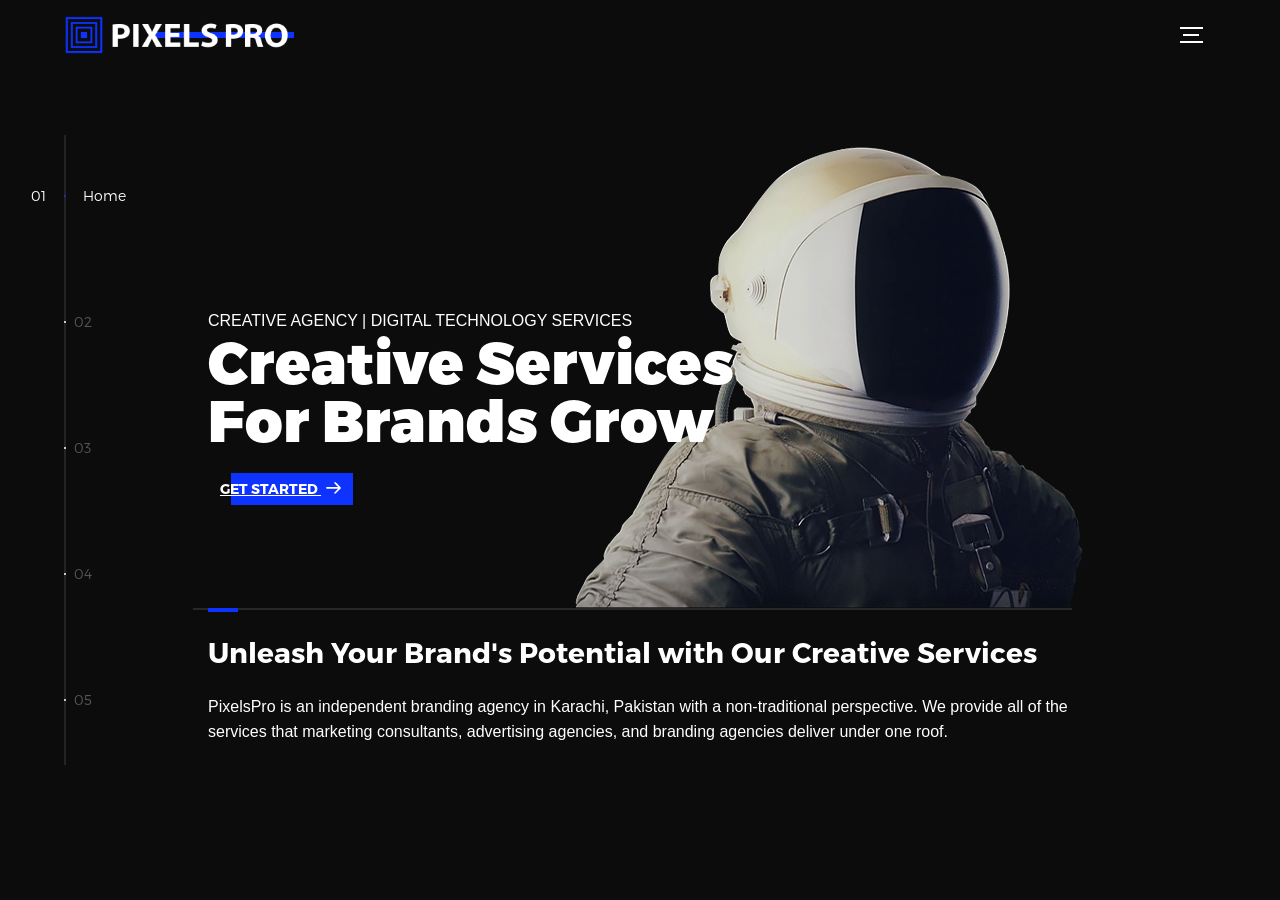
<file: index.html>
<!DOCTYPE html>
<html lang="en">
<head>
  <title>PixelsPro | Creative Agency | Digital Technology Services</title>
  <meta charset="utf-8">
  <meta name="viewport" content="width=device-width, initial-scale=1">
  <meta http-equiv="X-UA-Compatible" content="IE=edge">
  <meta name="description" content="PixelsPro is an independent branding agency in Karachi, Pakistan with a non-traditional perspective. We provide all of the services that marketing consultants, advertising agencies, and branding agencies deliver under one roof.">
  <meta name="keywords" content="software engineers, software company, business software, application development, software developer, web design software, top software companies, marketing, digital marketing, social media marketing, marketing strategy, what is digital marketing, social marketing, marketing agency, seo">
  <meta name="author" content="PixelsPro">
  <link rel="stylesheet" href="assets/css/main.css">
  <link rel="stylesheet" href="assets/css/style.css">

  <meta property="og:site_name" content="PixelsPro">
  <meta property="og:title" content="PixelsPro | Creative Agency | Digital Technology Services" />
  <meta property="og:description" content="PixelsPro is an independent branding agency in Karachi, Pakistan with a non-traditional perspective. We provide all of the services that marketing consultants, advertising agencies, and branding agencies deliver under one roof." />
  <meta property="og:image" itemprop="image" content="https://pixelspro.online//img/PixelsPrologo.png" />
  <meta property="og:type" content="Creative Agency" />
  <meta property="og:url" content="https://pixelspro.online/" />
  <meta name="twitter:card" content="summary_large_image">

  
  <link href="assets/img/favicon.ico" rel="icon" sizes="16x16">
  <link rel="stylesheet" href="https://cdnjs.cloudflare.com/ajax/libs/font-awesome/4.7.0/css/font-awesome.min.css">
</head>
<body>

<!-- notification for small viewports and landscape oriented smartphones -->
<div class="device-notification">
  <a class="device-notification--logo" href="#0">
    <img src="assets/img/logo.png" class="logoimg" alt="PixelsPro">
    <!-- <p>PixelsPro</p> -->
  </a>
  <p class="device-notification--message">PixelsPro has so much to offer that we must request you orient your device to portrait or find a larger screen. You won't be disappointed.</p>
</div>

<div class="perspective effect-rotate-left">
  <div class="container"><div class="outer-nav--return"></div>
    <div id="viewport" class="l-viewport">
      <div class="l-wrapper">
        <header class="header">
          <a class="header--logo" href="https://pixelspro.online/">
            <img src="assets/img/logo.png" class="logoimg" alt="PixelsPro">
            <!-- <p>PixelsPro</p> -->
          </a>
          <!-- <button class="header--cta cta">Hire Us</button> -->
          <div class="header--nav-toggle">
            <span></span>
          </div>
        </header>
        <nav class="l-side-nav">
          <ul class="side-nav">
            <li class="is-active"><span>Home</span></li>
            <li><span>Services</span></li>
            <li><span>Projects</span></li>
            <li><span>Values</span></li>
            <li><span>Contact</span></li>
          </ul>
        </nav>
        <ul class="l-main-content main-content">
          <li class="l-section section section--is-active">
            <div class="intro">
              <div class="intro--banner">
                <h1><span class="main-subheading">CREATIVE AGENCY | DIGITAL TECHNOLOGY SERVICES</span> <br>Creative Services<br> For Brands Grow</h1>
                
                <button class="cta"><a href="https://wa.me/923023651442/?text=Hi PixelsPro, I'm interested in your services. Can we chat?" target="_blank" style="color: #fff;">Get Started
                  <svg version="1.1" id="Layer_1" xmlns="http://www.w3.org/2000/svg" xmlns:xlink="http://www.w3.org/1999/xlink" x="0px" y="0px" viewBox="0 0 150 118" style="enable-background:new 0 0 150 118;" xml:space="preserve">
                  <g transform="translate(0.000000,118.000000) scale(0.100000,-0.100000)">
                    <path d="M870,1167c-34-17-55-57-46-90c3-15,81-100,194-211l187-185l-565-1c-431,0-571-3-590-13c-55-28-64-94-18-137c21-20,33-20,597-20h575l-192-193C800,103,794,94,849,39c20-20,39-29,61-29c28,0,63,30,298,262c147,144,272,271,279,282c30,51,23,60-219,304C947,1180,926,1196,870,1167z"/>
                  </g>
                  </svg>
                  <span class="btn-background"></span></a>
                </button>
                
                <img src="assets/img/introduction-visual.png" alt="Welcome">
              </div>
              <div class="intro--options">
                <h1>Unleash Your Brand's Potential with Our Creative Services</h1>
                <p>PixelsPro is an independent branding agency in Karachi, Pakistan with a non-traditional perspective. We provide all of the services that marketing consultants, advertising agencies, and branding agencies deliver under one roof.

                </p>
              </div>
            </div>
          </li>
          <li class="l-section section">
            <div class="work">
              <h2>Our Creative Services</h2>
              <!-- <p>We offer a wide variety of software solutions and other <br>creative services that are in line with industry standards.</p> -->
              <div class="work--lockup">
                <ul class="slider">
                  <li class="slider--item slider--item-left">
                    <a href="https://wa.me/923023651442/?text=Hi PixelsPro, I'm interested in your services. Can we chat?" target="_blank">
                      <div class="slider--item-image">
                        <img src="assets/img/graphics.png" alt="Graphics & Digital Design">
                      </div>
                      <p class="slider--item-title">Graphics & Digital Design</p>
                      <p class="slider--item-description">People Believe What They See, a Good Design Means a Good Reputation among Your Customers Get the High-Quality and attractive Graphics Work Done now.</p>
                    </a>
                  </li>
                  <li class="slider--item slider--item-center">
                    <a href="https://wa.me/923023651442/?text=Hi PixelsPro, I'm interested in your services. Can we chat?" target="_blank">
                      <div class="slider--item-image">
                        <img src="assets/img/web-design.png" alt="Web Solutions & Design">
                      </div>
                      <p class="slider--item-title">Web Solutions & Design</p>
                      <p class="slider--item-description">We provide Reasonable Bug Free Save & Secure website designing services for small and medium enterprises.</p>
                    </a>
                  </li>
                  <li class="slider--item slider--item-right">
                    <a href="https://wa.me/923023651442/?text=Hi PixelsPro, I'm interested in your services. Can we chat?" target="_blank">
                      <div class="slider--item-image">
                        <img src="assets/img/web-development.png" alt="Ecommerce Website">
                      </div>
                      <p class="slider--item-title">Ecommerce Website</p>
                      <p class="slider--item-description">We can develop custom websites exactly as you want! Our Custom Ecommerce Website service helps you to boost your business growth.</p>
                    </a>
                  </li>
                  <li class="slider--item slider--item">
                    <a href="https://wa.me/923023651442/?text=Hi PixelsPro, I'm interested in your services. Can we chat?" target="_blank">
                      <div class="slider--item-image">
                        <img src="assets/img/social-media.png" alt="Social Media & Branding">
                      </div>
                      <p class="slider--item-title">Social Media & Branding</p>
                      <p class="slider--item-description">We Provide High Value Social Media & Branding Services in All platforms of the social media marketing. Our Service Is Proven to Boost Your Business Growth.</p>
                    </a>
                  </li>
                </ul>
                <div class="slider--prev">
                  <svg version="1.1" id="Layer_1" xmlns="http://www.w3.org/2000/svg" xmlns:xlink="http://www.w3.org/1999/xlink" x="0px" y="0px"
                  viewBox="0 0 150 118" style="enable-background:new 0 0 150 118;" xml:space="preserve">
                  <g transform="translate(0.000000,118.000000) scale(0.100000,-0.100000)">
                    <path d="M561,1169C525,1155,10,640,3,612c-3-13,1-36,8-52c8-15,134-145,281-289C527,41,562,10,590,10c22,0,41,9,61,29
                    c55,55,49,64-163,278L296,510h575c564,0,576,0,597,20c46,43,37,109-18,137c-19,10-159,13-590,13l-565,1l182,180
                    c101,99,187,188,193,199c16,30,12,57-12,84C631,1174,595,1183,561,1169z"/>
                  </g>
                  </svg>
                </div>
                <div class="slider--next">
                  <svg version="1.1" id="Layer_1" xmlns="http://www.w3.org/2000/svg" xmlns:xlink="http://www.w3.org/1999/xlink" x="0px" y="0px" viewBox="0 0 150 118" style="enable-background:new 0 0 150 118;" xml:space="preserve">
                  <g transform="translate(0.000000,118.000000) scale(0.100000,-0.100000)">
                    <path d="M870,1167c-34-17-55-57-46-90c3-15,81-100,194-211l187-185l-565-1c-431,0-571-3-590-13c-55-28-64-94-18-137c21-20,33-20,597-20h575l-192-193C800,103,794,94,849,39c20-20,39-29,61-29c28,0,63,30,298,262c147,144,272,271,279,282c30,51,23,60-219,304C947,1180,926,1196,870,1167z"/>
                  </g>
                  </svg>
                </div>
              </div>
            </div>
          </li>
          
          <li class="l-section section">
            <div class="projects">
              <h1>Our Projects</h1>
              
            </div>
          </li>
          <li class="l-section section">
            <div class="about">
              <div class="about--banner">
                <h2>We Focus <br>On Results</h2>
                <p>For us, it’s all about what adds value for you and your business. <br>Above all, we want our words to work for you.</p>
                <ul style="margin-bottom: 18px;">
                  <li>High customer satisfaction</li>
                  <li>Quality project delivery</li>
                  <li>Transparent development process</li>
                  <li>Daily status update</li>
                </ul>
                

                <a href="https://wa.me/923023651442/?text=Hi PixelsPro, I'm interested in your services. Can we chat?" target="_blank" style="color: #fff;">Get Started
                  <span>
                    <svg version="1.1" id="Layer_1" xmlns="http://www.w3.org/2000/svg" xmlns:xlink="http://www.w3.org/1999/xlink" x="0px" y="0px" viewBox="0 0 150 118" style="enable-background:new 0 0 150 118;" xml:space="preserve">
                    <g transform="translate(0.000000,118.000000) scale(0.100000,-0.100000)">
                      <path d="M870,1167c-34-17-55-57-46-90c3-15,81-100,194-211l187-185l-565-1c-431,0-571-3-590-13c-55-28-64-94-18-137c21-20,33-20,597-20h575l-192-193C800,103,794,94,849,39c20-20,39-29,61-29c28,0,63,30,298,262c147,144,272,271,279,282c30,51,23,60-219,304C947,1180,926,1196,870,1167z"/>
                    </g>
                    </svg>
                  </span>
                </a>
                <img src="assets/img/about-visual.png" alt="About Us">
              </div>
              <div class="about--options">
                <a href="#0" class="mobiledis">
                  <h3>Subscribers</h3>
                </a>
                <a href="#0">
                  <h3>Done Projects</h3>
                </a>
                <a href="#0">
                  <h3>Happy Clients</h3>
                </a>
              </div>
            </div>
          </li>
          <li class="l-section section">
            <div class="hire">
              <form class="work-request">
                <h1 class="contactheading">Get in touch today to discover what we can do for you.</h1>
                <h1>Karachi, Pakistan</h1>
                <h1><a href="mailto:into.pixelspro@gmail.com">into.pixelspro@gmail.com</a></h1>
                <h1><a href="https://wa.me/923023651442/?text=Hi PixelsPro, I'm interested in your services. Can we chat?" target="_blank" style="color: #fff;">+92 302 3651442</a></h1>
                <a href="https://www.linkedin.com/company/pixelspro-online" target="_blank" class="linkedinbtn"><i class="fa fa-linkedin-square"></i><span>Connect on LinkedIn</span></a>
                <a href="https://wa.me/923023651442/?text=Hi PixelsPro, I'm interested in your services. Can we chat?" target="_blank" class="whatsappbtn"><i class="fa fa-whatsapp"></i><span>Chat on WhatsApp</span></a>
                
                <!-- <a class="contactbtn" href="https://wa.me/923023651442/?text=Hi PixelsPro, I'm interested in your services. Can we chat?" target="_blank" style="color: #fff;">Contact Us</a> -->
              </form>
              
            </div>
          </li>
        </ul>
      </div>
    </div>
  </div>
  <ul class="outer-nav">
    <li class="is-active">Home</li>
    <li>Services</li>
    <li>Projects</li>
    <li>Values</li>
    <li>Contact</li>
  </ul>
</div>

<script src="https://ajax.googleapis.com/ajax/libs/jquery/2.2.4/jquery.min.js"></script>
<script>window.jQuery || document.write('<script src="assets/js/vendor/jquery-2.2.4.min.js"><\/script>')</script>
<script src="assets/js/functions-min.js"></script>
</body>
</html>
</file>
<file: assets/css/main.css>
@font-face{font-family:'Montserrat';src:url("fonts/Montserrat-Black.eot");src:local("☺"),url("fonts/Montserrat-Black.woff") format("woff"),url("fonts/Montserrat-Black.ttf") format("truetype"),url("fonts/Montserrat-Black.svg") format("svg");font-weight:900;font-style:normal}@font-face{font-family:'Montserrat';src:url("fonts/Montserrat-Bold.eot");src:local("☺"),url("fonts/Montserrat-Bold.woff") format("woff"),url("fonts/Montserrat-Bold.ttf") format("truetype"),url("fonts/Montserrat-Bold.svg") format("svg");font-weight:700;font-style:normal}@font-face{font-family:'Montserrat';src:url("fonts/Montserrat-Regular.eot");src:local("☺"),url("fonts/Montserrat-Regular.woff") format("woff"),url("fonts/Montserrat-Regular.ttf") format("truetype"),url("fonts/Montserrat-Regular.svg") format("svg");font-weight:400;font-style:normal}@font-face{font-family:'Montserrat';src:url("fonts/Montserrat-Light.eot");src:local("☺"),url("fonts/Montserrat-Light.woff") format("woff"),url("fonts/Montserrat-Light.ttf") format("truetype"),url("fonts/Montserrat-Light.svg") format("svg");font-weight:300;font-style:normal}/*! normalize.css v3.0.2 | MIT License | git.io/normalize */html{font-family:sans-serif;-ms-text-size-adjust:100%;-webkit-text-size-adjust:100%}body{margin:0}article,aside,details,figcaption,figure,footer,header,hgroup,main,menu,nav,section,summary{display:block}audio,canvas,progress,video{display:inline-block;vertical-align:baseline}audio:not([controls]){display:none;height:0}[hidden],template{display:none}a{background-color:transparent}a:active,a:hover{outline:0}abbr[title]{border-bottom:1px dotted}b,strong{font-weight:bold}dfn{font-style:italic}h1{font-size:2em;margin:0.67em 0}mark{background:#ff0;color:#000}small{font-size:80%}sub,sup{font-size:75%;line-height:0;position:relative;vertical-align:baseline}sup{top:-0.5em}sub{bottom:-0.25em}img{border:0}svg:not(:root){overflow:hidden}figure{margin:1em 40px}hr{box-sizing:content-box;height:0}pre{overflow:auto}code,kbd,pre,samp{font-family:monospace, monospace;font-size:1em}button,input,optgroup,select,textarea{color:inherit;font:inherit;margin:0}button{overflow:visible}button,select{text-transform:none}button,html input[type="button"],input[type="reset"],input[type="submit"]{-webkit-appearance:button;cursor:pointer}button[disabled],html input[disabled]{cursor:default}button::-moz-focus-inner,input::-moz-focus-inner{border:0;padding:0}input{line-height:normal}input[type="checkbox"],input[type="radio"]{box-sizing:border-box;padding:0}input[type="number"]::-webkit-inner-spin-button,input[type="number"]::-webkit-outer-spin-button{height:auto}input[type="search"]{-webkit-appearance:textfield;box-sizing:content-box}input[type="search"]::-webkit-search-cancel-button,input[type="search"]::-webkit-search-decoration{-webkit-appearance:none}fieldset{border:1px solid #c0c0c0;margin:0 2px;padding:0.35em 0.625em 0.75em}legend{border:0;padding:0}textarea{overflow:auto}optgroup{font-weight:bold}table{border-collapse:collapse;border-spacing:0}td,th{padding:0}::-moz-selection{background:#FFF498}::selection{background:#FFF498}::-moz-selection{background:#FFF498}img::-moz-selection{background:transparent}img::selection{background:transparent}img::-moz-selection{background:transparent}body{-webkit-tap-highlight-color:#FFF498}body{background-color:#0c0c0c;font-size:14px;line-height:1.6;font-family:"Montserrat",sans-serif;color:#fff;-webkit-font-smoothing:antialiased;-webkit-text-size-adjust:100%}.l-viewport{position:relative;width:100%;height:100vh;box-shadow:0 0 45px 5px rgba(0,0,0,0.85);overflow:hidden}.l-wrapper{position:relative;width:1440px;max-width:90%;height:100%;margin:0 auto}.l-side-nav{position:absolute;left:0;display:-webkit-box;display:-webkit-flex;display:-ms-flexbox;display:flex;height:100%;-webkit-box-align:center;-webkit-align-items:center;-ms-flex-align:center;align-items:center}.l-side-nav::before{content:"";position:absolute;top:50%;left:0;-webkit-transform:translateY(-50%);transform:translateY(-50%);width:2px;height:70%;max-height:750px;background-color:#555;opacity:.35;z-index:10}@media (max-width: 1180px){.l-side-nav{display:none}}.l-main-content{position:relative;width:100%;height:100%;margin:0;padding:0;list-style:none}.l-section{position:absolute;width:100%;height:100%}.device-notification{display:none;position:fixed;top:0;left:0;width:100%;height:100%;-webkit-box-orient:vertical;-webkit-box-direction:normal;-webkit-flex-direction:column;-ms-flex-direction:column;flex-direction:column;-webkit-box-align:center;-webkit-align-items:center;-ms-flex-align:center;-ms-grid-row-align:center;align-items:center;-webkit-box-pack:center;-webkit-justify-content:center;-ms-flex-pack:center;justify-content:center;background-color:#0c0c0c;z-index:12}.device-notification--logo{display:-webkit-box;display:-webkit-flex;display:-ms-flexbox;display:flex;-webkit-box-align:center;-webkit-align-items:center;-ms-flex-align:center;align-items:center;text-decoration:none;color:#fff}.device-notification--logo p{margin:0 0 0 10px;font-size:16px;font-weight:700;text-transform:uppercase}.device-notification--message{width:70%;margin:30px 0 0 0;font-weight:700;text-align:center}@media (max-width: 767px) and (min-width: 601px) and (max-height: 680px){.device-notification{display:-webkit-box;display:-webkit-flex;display:-ms-flexbox;display:flex}}@media (max-width: 600px) and (min-width: 480px) and (max-height: 580px){.device-notification{display:-webkit-box;display:-webkit-flex;display:-ms-flexbox;display:flex}}@media (max-width: 736px) and (min-width: 360px) and (orientation: landscape){.device-notification{display:-webkit-box;display:-webkit-flex;display:-ms-flexbox;display:flex}}@media(max-width: 359px){.device-notification{display:-webkit-box;display:-webkit-flex;display:-ms-flexbox;display:flex}}.section{opacity:0;visibility:hidden;-webkit-transition:opacity .4s ease-in-out,visibility 0s .4s;transition:opacity .4s ease-in-out,visibility 0s .4s}.section--is-active{opacity:1;visibility:visible;z-index:1;-webkit-transition:opacity .4s ease-in-out .4s;transition:opacity .4s ease-in-out .4s}.section--next{-webkit-transform:translateY(-45px);transform:translateY(-45px);-webkit-transition:-webkit-transform .4s ease-in-out;transition:-webkit-transform .4s ease-in-out;transition:transform .4s ease-in-out;transition:transform .4s ease-in-out, -webkit-transform .4s ease-in-out}.section--prev{-webkit-transform:translateY(45px);transform:translateY(45px);-webkit-transition:-webkit-transform .4s ease-in-out;transition:-webkit-transform .4s ease-in-out;transition:transform .4s ease-in-out;transition:transform .4s ease-in-out, -webkit-transform .4s ease-in-out}.header{position:absolute;top:0;left:0;display:-webkit-box;display:-webkit-flex;display:-ms-flexbox;display:flex;width:100%;height:70px;-webkit-box-align:center;-webkit-align-items:center;-ms-flex-align:center;align-items:center;-webkit-box-pack:justify;-webkit-justify-content:space-between;-ms-flex-pack:justify;justify-content:space-between;z-index:10}.header--logo{display:-webkit-box;display:-webkit-flex;display:-ms-flexbox;display:flex;-webkit-box-align:center;-webkit-align-items:center;-ms-flex-align:center;align-items:center;text-decoration:none;color:#fff}.header--logo p{margin:0 0 0 10px;font-size:16px;font-weight:700;text-transform:uppercase}.header--nav-toggle{display:-webkit-box;display:-webkit-flex;display:-ms-flexbox;display:flex;width:50px;height:50px;-webkit-box-orient:vertical;-webkit-box-direction:normal;-webkit-flex-direction:column;-ms-flex-direction:column;flex-direction:column;-webkit-box-align:center;-webkit-align-items:center;-ms-flex-align:center;align-items:center;-webkit-box-pack:center;-webkit-justify-content:center;-ms-flex-pack:center;justify-content:center;cursor:pointer}.header--nav-toggle span,.header--nav-toggle::before,.header--nav-toggle::after{content:"";position:relative;width:16px;height:2px;background-color:#fff}.header--nav-toggle::before{bottom:5px;width:23px}.header--nav-toggle::after{top:5px;width:23px}.header--cta{position:absolute;top:50%;left:50%;-webkit-transform:translate(-50%, -50%);transform:translate(-50%, -50%);padding:0 20px;line-height:30px;text-decoration:none;color:#fff;font-weight:700;text-transform:uppercase;background-color:#0f33ff;border:none;opacity:0;visibility:hidden;-webkit-transition:opacity .4s ease-in-out,visibility 0s .4s;transition:opacity .4s ease-in-out,visibility 0s .4s}.header--cta:focus{outline:none}.header--cta.is-active{opacity:1;visibility:visible;-webkit-transition:opacity .4s ease-in-out .4s;transition:opacity .4s ease-in-out .4s}@media (max-width: 767px){.header--cta{display:none}}.side-nav{position:relative;display:-webkit-box;display:-webkit-flex;display:-ms-flexbox;display:flex;width:100px;height:70%;max-height:750px;-webkit-box-orient:vertical;-webkit-box-direction:normal;-webkit-flex-direction:column;-ms-flex-direction:column;flex-direction:column;-webkit-justify-content:space-around;-ms-flex-pack:distribute;justify-content:space-around;margin:0;padding:0;list-style-position:inside;z-index:10}.side-nav>li{position:relative;top:-5px;color:#fff;font-size:6px;cursor:pointer}.side-nav>li span{position:relative;top:3px;left:10px;color:#fff;font-size:14px;font-weight:300;opacity:0;visibility:hidden}.side-nav>li::before{position:absolute;top:3px;left:10px;color:#555;font-size:14px;font-weight:300}.side-nav li:nth-child(1)::before{content:"01"}.side-nav li:nth-child(2)::before{content:"02"}.side-nav li:nth-child(3)::before{content:"03"}.side-nav li:nth-child(4)::before{content:"04"}.side-nav li:nth-child(5)::before{content:"05"}.side-nav li.is-active{color:#0f33ff;-webkit-transition:color .4s ease-in-out;transition:color .4s ease-in-out}.side-nav li.is-active span{opacity:1;visibility:visible;-webkit-transition:opacity .4s ease-in-out;transition:opacity .4s ease-in-out}.side-nav li.is-active::before{left:-33px;color:#fff}.intro{position:relative;display:-webkit-box;display:-webkit-flex;display:-ms-flexbox;display:flex;width:900px;max-width:75%;height:100%;-webkit-box-orient:vertical;-webkit-box-direction:normal;-webkit-flex-direction:column;-ms-flex-direction:column;flex-direction:column;-webkit-box-pack:center;-webkit-justify-content:center;-ms-flex-pack:center;justify-content:center;margin:0 auto}@media (max-width: 1180px){.intro{max-width:100%}}.intro--banner{position:relative;height:475px}.intro--banner::before{content:"";position:absolute;bottom:20px;left:-15px;right:0;height:2px;background-color:#282828}.intro--banner::after{content:"";position:absolute;bottom:18px;left:0;width:30px;height:4px;background-color:#0f33ff}.intro--banner h1{position:relative;font-size:68px;font-weight:900;line-height:1;z-index:1}.intro--banner button{position:relative;padding:5px 17px 5px 12px;font-weight:700;text-transform:uppercase;background-color:transparent;border:none}.intro--banner button .btn-background{position:absolute;top:0;left:23px;right:0;height:100%;background-color:#0f33ff;z-index:-1;-webkit-transition:left .2s ease-in-out;transition:left .2s ease-in-out}.intro--banner button:hover .btn-background{left:0}.intro--banner button:focus{outline:none}.intro--banner button svg{position:relative;left:5px;width:15px;fill:#fff}.intro--banner img{position:absolute;bottom:21px;right:-12px}.intro--options{display:-webkit-box;display:-webkit-flex;display:-ms-flexbox;display:flex;-webkit-box-pack:justify;-webkit-justify-content:space-between;-ms-flex-pack:justify;justify-content:space-between;margin:0;padding:0;list-style:none}.intro--options>a{max-width:250px;text-decoration:none;color:#282828;-webkit-transition:color .2s ease-in-out;transition:color .2s ease-in-out}.intro--options>a:hover{color:#fff}.intro--options h3{font-size:16px;text-transform:uppercase}.intro--options p{margin-bottom:0}@media (max-width: 900px){.intro--banner{height:380px}.intro--banner h1{font-size:55px}.intro--banner img{width:430px}.intro--options>a{margin-right:30px}.intro--options>a:last-child{margin-right:0}}@media (max-width: 767px){.intro--banner{height:305px}.intro--banner h1{font-size:44px}.intro--banner img{width:330px}.intro--options{display:block}.intro--options>a{display:block;max-width:100%;margin:0 0 30px 0}.intro--options>a:last-child{margin-bottom:0}}@media (max-width: 600px){.intro--banner{height:360px}.intro--banner h1{font-size:55px}.intro--banner img{display:none}}@media (max-width: 600px) and (max-height: 750px){.intro--banner{height:auto}.intro--banner::before,.intro--banner::after{display:none}.intro--banner h1{margin-top:0}.intro--options{display:none}}.work{position:relative;display:-webkit-box;display:-webkit-flex;display:-ms-flexbox;display:flex;width:960px;max-width:80%;height:100%;-webkit-box-orient:vertical;-webkit-box-direction:normal;-webkit-flex-direction:column;-ms-flex-direction:column;flex-direction:column;-webkit-box-pack:center;-webkit-justify-content:center;-ms-flex-pack:center;justify-content:center;margin:0 auto}@media (max-width: 1180px){.work{max-width:100%}}.work h2{margin:0 0 20px 0;font-size:30px;text-align:center}.work--lockup{position:relative}.work--lockup .slider{position:relative;display:-webkit-box;display:-webkit-flex;display:-ms-flexbox;display:flex;width:80%;margin:0 auto;padding:0;list-style:none}.work--lockup .slider--item{position:absolute;display:none;text-align:center}.work--lockup .slider--item a{text-decoration:none;color:#858585}.work--lockup .slider--item-title{margin-top:10px;font-size:12px;font-weight:700;text-transform:uppercase}.work--lockup .slider--item-description{display:none;max-width:250px;margin:0 auto}.work--lockup .slider--item-image{width:150px;height:150px;margin:0 auto;border-radius:50%;overflow:hidden}.work--lockup .slider--item-image img{width:100%}.work--lockup .slider--item-left{top:50%;left:0;-webkit-transform:translateY(-50%);transform:translateY(-50%);display:block}.work--lockup .slider--item-right{top:50%;right:0;-webkit-transform:translateY(-50%);transform:translateY(-50%);display:block}.work--lockup .slider--item-center{position:relative;top:30px;left:50%;-webkit-transform:translateX(-50%);transform:translateX(-50%);display:block}.work--lockup .slider--item-center a{color:#fff}.work--lockup .slider--item-center .slider--item-title{margin-top:25px;font-size:16px}.work--lockup .slider--item-center .slider--item-description{display:block}.work--lockup .slider--item-center .slider--item-image{width:300px;height:300px}.work--lockup .slider--next,.work--lockup .slider--prev{position:absolute;top:160px;display:-webkit-box;display:-webkit-flex;display:-ms-flexbox;display:flex;width:50px;height:50px;-webkit-box-align:center;-webkit-align-items:center;-ms-flex-align:center;align-items:center;-webkit-box-pack:center;-webkit-justify-content:center;-ms-flex-pack:center;justify-content:center;background-color:#282828;border-radius:50%;cursor:pointer}.work--lockup .slider--next svg,.work--lockup .slider--prev svg{width:20px;fill:#fff}.work--lockup .slider--next{right:0}.work--lockup .slider--prev{left:0}@media (max-width: 900px){.work--lockup .slider--item-image{width:120px;height:120px}.work--lockup .slider--item-center .slider--item-image{width:240px;height:240px}.work--lockup .slider--next,.work--lockup .slider--prev{top:130px}}@media (max-width: 767px){.work--lockup .slider{width:75%}.work--lockup .slider--item-image{width:90px;height:90px}.work--lockup .slider--item-center .slider--item-image{width:190px;height:190px}.work--lockup .slider--next,.work--lockup .slider--prev{top:105px}}@media (max-width: 600px){.work--lockup .slider{width:auto}.work--lockup .slider--item-left,.work--lockup .slider--item-right{display:none}}.about{position:relative;display:-webkit-box;display:-webkit-flex;display:-ms-flexbox;display:flex;width:900px;max-width:75%;height:100%;-webkit-box-orient:vertical;-webkit-box-direction:normal;-webkit-flex-direction:column;-ms-flex-direction:column;flex-direction:column;-webkit-box-pack:center;-webkit-justify-content:center;-ms-flex-pack:center;justify-content:center;margin:0 auto}@media (max-width: 1180px){.about{max-width:100%}}.about--banner{position:relative;height:475px}.about--banner::before{content:"";position:absolute;top:20px;left:200px;-webkit-transform:rotate(-25deg);transform:rotate(-25deg);border:5px solid #0f33ff;border-right-color:transparent;border-bottom-color:transparent}.about--banner::after{content:"";position:absolute;top:75px;left:400px;-webkit-transform:rotate(45deg);transform:rotate(45deg);width:10px;height:10px;background-color:#0f33ff}.about--banner h2{position:relative;margin-top:35px;font-size:68px;font-weight:900;line-height:1;z-index:1}.about--banner h2::before{content:"";position:absolute;top:60px;left:268px;width:30px;height:30px;background-color:#0f33ff;border-radius:50%}.about--banner h2::after{content:"";position:absolute;top:255px;left:255px;width:10px;height:10px;background-color:#0f33ff}.about--banner a{padding:5px 17px 5px 0;text-decoration:none;color:#fff;font-weight:700;text-transform:uppercase;background-color:transparent}.about--banner a:hover svg{left:10px}.about--banner a svg{position:relative;left:5px;width:15px;fill:#fff;-webkit-transition:left .2s ease-in-out;transition:left .2s ease-in-out}.about--banner img{position:absolute;bottom:-90px;right:-12px}.about--options{display:-webkit-box;display:-webkit-flex;display:-ms-flexbox;display:flex;max-width:600px;-webkit-box-pack:justify;-webkit-justify-content:space-between;-ms-flex-pack:justify;justify-content:space-between;margin:0;padding:0;list-style:none}.about--options>a{position:relative;width:150px;height:75px;text-decoration:none;color:#fff;border:10px solid #0f33ff;background-position:center;background-size:cover;background-repeat:no-repeat}.about--options>a:nth-child(1){background-image:url("../img/about-winners.jpg")}.about--options>a:nth-child(2){background-image:url("../img/about-philosophy.jpg")}.about--options>a:nth-child(3){background-image:url("../img/about-history.jpg")}.about--options>a:hover h3{bottom:-50px}.about--options h3{position:absolute;bottom:-38px;left:10px;font-size:16px;text-transform:uppercase;-webkit-transition:bottom .2s ease-in-out,left .2s ease-in-out;transition:bottom .2s ease-in-out,left .2s ease-in-out}@media (max-width: 767px){.about--banner{height:305px}.about--banner::before{top:0;left:125px}.about--banner::after{top:35px;left:260px}.about--banner h2{margin-top:10px;font-size:44px}.about--banner h2::before{top:28px;left:168px}.about--banner h2::after{top:163px;left:163px}.about--banner img{width:315px}}@media (max-width: 600px){.about--banner{height:auto}.about--banner::before{left:155px}.about--banner::after{left:310px}.about--banner h2{margin-top:0;font-size:55px}.about--banner h2::before{top:43px;left:214px}.about--banner h2::after{top:205px;left:205px}.about--banner img{display:none}.about--options{display:none}}.contact{position:fixed;top:0;left:0;width:100%;height:100%;background-image:url("../img/contact-visual.png");background-position:center;background-size:cover;background-repeat:no-repeat}.contact--lockup{position:relative;display:-webkit-box;display:-webkit-flex;display:-ms-flexbox;display:flex;width:900px;max-width:75%;height:100%;-webkit-box-align:center;-webkit-align-items:center;-ms-flex-align:center;align-items:center;-webkit-box-pack:end;-webkit-justify-content:flex-end;-ms-flex-pack:end;justify-content:flex-end;margin:0 auto}@media (max-width: 1180px){.contact--lockup{max-width:90%}}@media (max-width: 767px){.contact--lockup{-webkit-box-pack:center;-webkit-justify-content:center;-ms-flex-pack:center;justify-content:center}}.contact--lockup .modal{padding:45px 45px;text-align:center;background-color:#0c0c0c;box-shadow:0 0 30px 0 rgba(0,0,0,0.75)}.contact--lockup .modal--information p,.contact--lockup .modal--information a{display:block;margin:14px 0;text-decoration:none;color:#fff;font-weight:700}.contact--lockup .modal--information p{margin-top:0}.contact--lockup .modal--options{margin:0;padding:0;list-style:none}.contact--lockup .modal--options>li{width:130px;margin:0 auto 25px auto}.contact--lockup .modal--options li:nth-child(1){background-color:#1769ff}.contact--lockup .modal--options li:nth-child(2){background-color:#ea4c89}.contact--lockup .modal--options li:nth-child(3){margin-bottom:0;background-color:#0f33ff;text-transform:uppercase}.contact--lockup .modal--options a{display:block;width:100%;padding:8px 0;text-decoration:none;color:#fff;font-weight:700}.hire{position:relative;display:-webkit-box;display:-webkit-flex;display:-ms-flexbox;display:flex;width:700px;max-width:75%;height:100%;-webkit-box-orient:vertical;-webkit-box-direction:normal;-webkit-flex-direction:column;-ms-flex-direction:column;flex-direction:column;-webkit-box-pack:center;-webkit-justify-content:center;-ms-flex-pack:center;justify-content:center;margin:0 auto}@media (max-width: 1180px){.hire{max-width:100%}}.hire h2{margin:0 0 20px 0;font-size:30px;text-align:center}.work-request{display:-webkit-box;display:-webkit-flex;display:-ms-flexbox;display:flex;width:100%;-webkit-box-orient:vertical;-webkit-box-direction:normal;-webkit-flex-direction:column;-ms-flex-direction:column;flex-direction:column;-webkit-box-align:center;-webkit-align-items:center;-ms-flex-align:center;align-items:center;color:#fff}.work-request input[type="submit"]{width:400px;max-width:100%;line-height:50px;font-size:16px;font-weight:700;text-transform:uppercase;background-color:#0f33ff;border:none;border-radius:0}.work-request input[type="submit"]:focus{outline:none}.work-request--options{display:-webkit-box;display:-webkit-flex;display:-ms-flexbox;display:flex;width:100%;-webkit-box-orient:vertical;-webkit-box-direction:normal;-webkit-flex-direction:column;-ms-flex-direction:column;flex-direction:column;-webkit-box-align:center;-webkit-align-items:center;-ms-flex-align:center;align-items:center;margin:30px 0}.work-request--options .options-a{display:-webkit-box;display:-webkit-flex;display:-ms-flexbox;display:flex;width:100%;-webkit-box-pack:justify;-webkit-justify-content:space-between;-ms-flex-pack:justify;justify-content:space-between}.work-request--options .options-b{display:-webkit-box;display:-webkit-flex;display:-ms-flexbox;display:flex;width:72%;-webkit-flex-wrap:wrap;-ms-flex-wrap:wrap;flex-wrap:wrap;-webkit-justify-content:space-around;-ms-flex-pack:distribute;justify-content:space-around}.work-request--options label{display:block;width:200px;margin-bottom:30px;line-height:50px;font-size:16px;font-weight:700;text-align:center;border:2px solid #fff;cursor:pointer;-webkit-transition:background-color .2s ease-in-out,border-color .2s ease-in-out;transition:background-color .2s ease-in-out,border-color .2s ease-in-out}.work-request--options label svg{position:relative;left:-5px;width:0;fill:#fff;-webkit-transition:width .2s ease-in-out;transition:width .2s ease-in-out}.work-request--options input[type="checkbox"]{display:none}.work-request--options input[type="checkbox"]:checked+label{background-color:#0f33ff;border-color:#0f33ff}.work-request--options input[type="checkbox"]:checked+label svg{width:15px}.work-request--information{display:-webkit-box;display:-webkit-flex;display:-ms-flexbox;display:flex;width:100%;-webkit-box-pack:justify;-webkit-justify-content:space-between;-ms-flex-pack:justify;justify-content:space-between;margin-bottom:60px}.work-request--information .information-name,.work-request--information .information-email{position:relative;width:45%;height:50px;font-size:30px;font-weight:300}.work-request--information input[type="text"],.work-request--information input[type="email"]{width:100%;padding:0 0 5px 0;background-color:transparent;border:none;border-bottom:1px solid #fff;border-radius:0}.work-request--information input[type="text"]:focus,.work-request--information input[type="email"]:focus{outline:none;background-color:#0c0c0c}.work-request--information label{position:absolute;top:0;left:0;pointer-events:none;-webkit-transition:top .2s ease-in-out,font-size .2s ease-in-out;transition:top .2s ease-in-out,font-size .2s ease-in-out}.work-request--information input:focus+label,.work-request--information input.has-value+label{top:-15px;font-size:14px}@media (max-width: 767px){.work-request--options{-webkit-box-orient:horizontal;-webkit-box-direction:normal;-webkit-flex-direction:row;-ms-flex-direction:row;flex-direction:row;-webkit-justify-content:space-around;-ms-flex-pack:distribute;justify-content:space-around}.work-request--options .options-a,.work-request--options .options-b{display:block;width:auto}}@media (max-width: 600px){.work-request--options{margin:20px 0}}@media (max-width: 600px) and (max-width: 415px){.work-request--options{-webkit-box-pack:justify;-webkit-justify-content:space-between;-ms-flex-pack:justify;justify-content:space-between}}@media (max-width: 600px){.work-request--options label{width:150px;margin-bottom:15px;font-size:14px}.work-request--options input[type="checkbox"]:checked+label svg{width:12px}.work-request--information{margin-bottom:30px}.work-request--information .information-name,.work-request--information .information-email{height:40px;font-size:24px}}.perspective{position:relative;width:100%;height:100%;overflow:hidden}.perspective--modalview{position:fixed;-webkit-perspective:1500px;perspective:1500px}.container{position:relative;-webkit-transform:translateZ(0) translateX(0) rotateY(0deg);transform:translateZ(0) translateX(0) rotateY(0deg);min-height:100%;outline:30px solid #0f33ff;-webkit-transition:-webkit-transform .4s;transition:-webkit-transform .4s;transition:transform .4s;transition:transform .4s, -webkit-transform .4s}.modalview .container{position:absolute;width:100%;height:100%;overflow:hidden;-webkit-backface-visibility:hidden;backface-visibility:hidden}.effect-rotate-left .container{-webkit-transform-origin:0% 50%;transform-origin:0% 50%;-webkit-transition:-webkit-transform .4s;transition:-webkit-transform .4s;transition:transform .4s;transition:transform .4s, -webkit-transform .4s}.effect-rotate-left--animate .container{-webkit-transform:translateZ(-1800px) translateX(-50%) rotateY(45deg);transform:translateZ(-1800px) translateX(-50%) rotateY(45deg);outline:30px solid #0f33ff}.outer-nav{position:absolute;top:50%;left:55%;-webkit-transform:translateY(-50%);transform:translateY(-50%);-webkit-transform-style:preserve-3d;transform-style:preserve-3d;margin:0;padding:0;list-style:none;text-align:center;visibility:hidden;-webkit-transition:visibility 0s .2s;transition:visibility 0s .2s}.outer-nav.is-vis{visibility:visible}.outer-nav--return{position:absolute;top:0;left:0;width:100%;height:100%;display:none;cursor:pointer;z-index:11}.outer-nav--return.is-vis{display:block}.outer-nav>li{-webkit-transform-style:preserve-3d;transform-style:preserve-3d;-webkit-transform:translateX(350px) translateZ(-1000px);transform:translateX(350px) translateZ(-1000px);font-size:55px;font-weight:900;opacity:0;cursor:pointer;-webkit-transition:opacity .2s,-webkit-transform .2s;transition:opacity .2s,-webkit-transform .2s;transition:transform .2s,opacity .2s;transition:transform .2s,opacity .2s,-webkit-transform .2s}.outer-nav>li.is-vis{-webkit-transform:translateX(0) translateZ(0);transform:translateX(0) translateZ(0);opacity:1;-webkit-transition:opacity .4s,-webkit-transform .4s;transition:opacity .4s,-webkit-transform .4s;transition:transform .4s,opacity .4s;transition:transform .4s,opacity .4s,-webkit-transform .4s}.outer-nav>li::before{content:"";position:absolute;top:50%;left:50%;-webkit-transform:translate(-50%, -25%);transform:translate(-50%, -25%);width:110%;height:15px;opacity:0;background-color:#0f33ff}.outer-nav>li.is-active::before{opacity:1}@media (max-width: 767px){.outer-nav>li{font-size:44px}}@media (max-width: 600px){.outer-nav>li{font-size:34px}}.outer-nav li.is-vis:nth-child(2){-webkit-transition-delay:.04s;transition-delay:.04s}.outer-nav li.is-vis:nth-child(3){-webkit-transition-delay:.08s;transition-delay:.08s}.outer-nav li.is-vis:nth-child(4){-webkit-transition-delay:.12s;transition-delay:.12s}.outer-nav li.is-vis:nth-child(5){-webkit-transition-delay:.16s;transition-delay:.16s}
</file>
<file: assets/css/style.css>
.intro--banner {
    position: relative;
    height: 475px;
    display: flex;
    align-items: center;
}

.intro--banner h1 {
    position: relative;
    font-size: 58px;
    font-weight: 900;
    line-height: 1;
    z-index: 1;
    margin-top: -25px;
}

.intro--banner button{
    position: absolute;
    bottom: 125px;
}

.intro--options{
    display: block;
}
.main-color{
    color: #0f33ff;
}

.work h2 {
    margin: 0;
}
.work p {
    text-align: center;
}

.about--options>a:nth-child(3) {
    background-image: url(../img/happy-clients.png);
}
.about--options>a:nth-child(2) {
    background-image: url(../img/done-projects.png);
}
.about--options>a:nth-child(1) {
    background-image: url(../img/subscribersno.png);
}

.work--lockup .slider--item-description {
    max-width: 500px;
    margin: 0 auto;
}
.about--banner h2::before {
    content: "";
    position: absolute;
    top: 145px;}

    .intro--options p{
    font-family: sans-serif;
    font-weight: normal;
    font-size: 16px;
    }

    .work h2 {
        position: relative;
        font-size: 48px;
        font-weight: 900;
        line-height: 1;
        z-index: 1;
    }

    .work--lockup .slider--item-center .slider--item-title{
    position: relative;
    font-size: 26px;
    font-weight: 900;
    line-height: 1;
    z-index: 1;
    margin: 18px auto;
    }
    
    .work--lockup .slider--item-center .slider--item-description{
        font-family: sans-serif;
        font-weight: normal;
        font-size: 16px;
    }

    .main-subheading{
        font-size: 16px;
        font-family: sans-serif;
        font-weight: normal;
    }

    .logoimg{
        width: 230px;
    }

    @media (max-width: 600px) {
        .intro--banner img {
            display: block;
            
        opacity: 0.2;
        }
        .intro--banner button {
            position: absolute;
            bottom: 45px;
        }
        .main-subheading {
            font-size: 14px;
    }

    .intro--banner {
        height: 320px;}

        .intro--options h1{font-size: 24px;}

    .intro--banner h1 {
        font-size: 40px;}

    .about--banner img {
        display: block;
        opacity: 0.2;
    }
    .about--options {
        display: block;
    }
    .about--options>a{
        display: inline-block;
        margin: 10px 0px 10px 0;
    }

    .about--banner h2::before {
        top: 120px;
    }
    .about--banner h2::after {
        top: 185px;
        left: 205px;
    }
}


.hire h1 a{
color: #fff !important;
text-decoration: none;
}
.hire h1{
margin: 0;
}

.contactbtn {
        width: 400px;
        max-width: 100%;
        line-height: 50px;
        font-size: 16px;
        font-weight: 700;
        text-transform: uppercase;
        background-color: #0f33ff;
        border: none;
        border-radius: 0;
        text-align: center;
        color: #fff;
        text-decoration: none;
        margin-top: 25px;
}


.contactheading{
    position: relative;
    margin-bottom: 35px !important;
    font-size: 40px;
    font-weight: 900;
    line-height: 1;
    z-index: 1;
    text-align: center;
}

.projects h1{
    position: relative;
    font-size: 48px;
    font-weight: 900;
    line-height: 1;
    z-index: 1;
    text-align: center;
}

.projects{
    position: relative;
    display: -webkit-box;
    display: -webkit-flex;
    display: -ms-flexbox;
    display: flex;
    width: 960px;
    max-width: 80%;
    height: 100%;
    -webkit-box-orient: vertical;
    -webkit-box-direction: normal;
    -webkit-flex-direction: column;
    -ms-flex-direction: column;
    flex-direction: column;
    -webkit-box-pack: center;
    -webkit-justify-content: center;
    -ms-flex-pack: center;
    justify-content: center;
    margin: 0 auto;
}



@media (max-width: 399px) {
    .intro--banner h1 {
        font-size: 36px;
    }
    .main-subheading {
        font-size: 12px;
    }
    .work h2 {
        font-size: 34px;
        font-weight: bold;}

        /* .about--options>a {
            width: 130px;
            height: 60px;} */

            .about--banner h2 {
                margin-top: 0;
                font-size: 48px;
            }

            a.mobiledis{
                display: none !important;
            }
            .contactheading {
                font-size: 34px !important;
                font-weight: bold;}

                .hire h1 {
                    margin: 0;
                    font-size: 24px;
                }

}

.intro--options h1{
    margin-top: 0px;
}

.linkedinbtn{
    background: #0077b0;
    padding: 5px 10px;
    text-decoration: none;
    border-radius: 6px;
    margin: 23px 0;
    width: 400px;
    text-align: center;
}
.linkedinbtn i{
    font-size:48px;
    color:#fff;
}
.linkedinbtn span{
    color: #fff !important;
    padding-left: 10px;
    position: relative;
    bottom: 8px;
    font-size: 23px;
}


.whatsappbtn{
    background: #25d366;
    padding: 5px 10px;
    text-decoration: none;
    border-radius: 6px;
    margin: 0;
    width: 400px;
    text-align: center;
}
.whatsappbtn i{
    font-size:48px;
    color:#fff;
}
.whatsappbtn span{
    color: #fff !important;
    padding-left: 10px;
    position: relative;
    bottom: 8px;
    font-size: 23px;
}


@media (max-width: 600px) {
    
.linkedinbtn{width: 300px;}
.whatsappbtn{width: 300px;}
}
</file>
